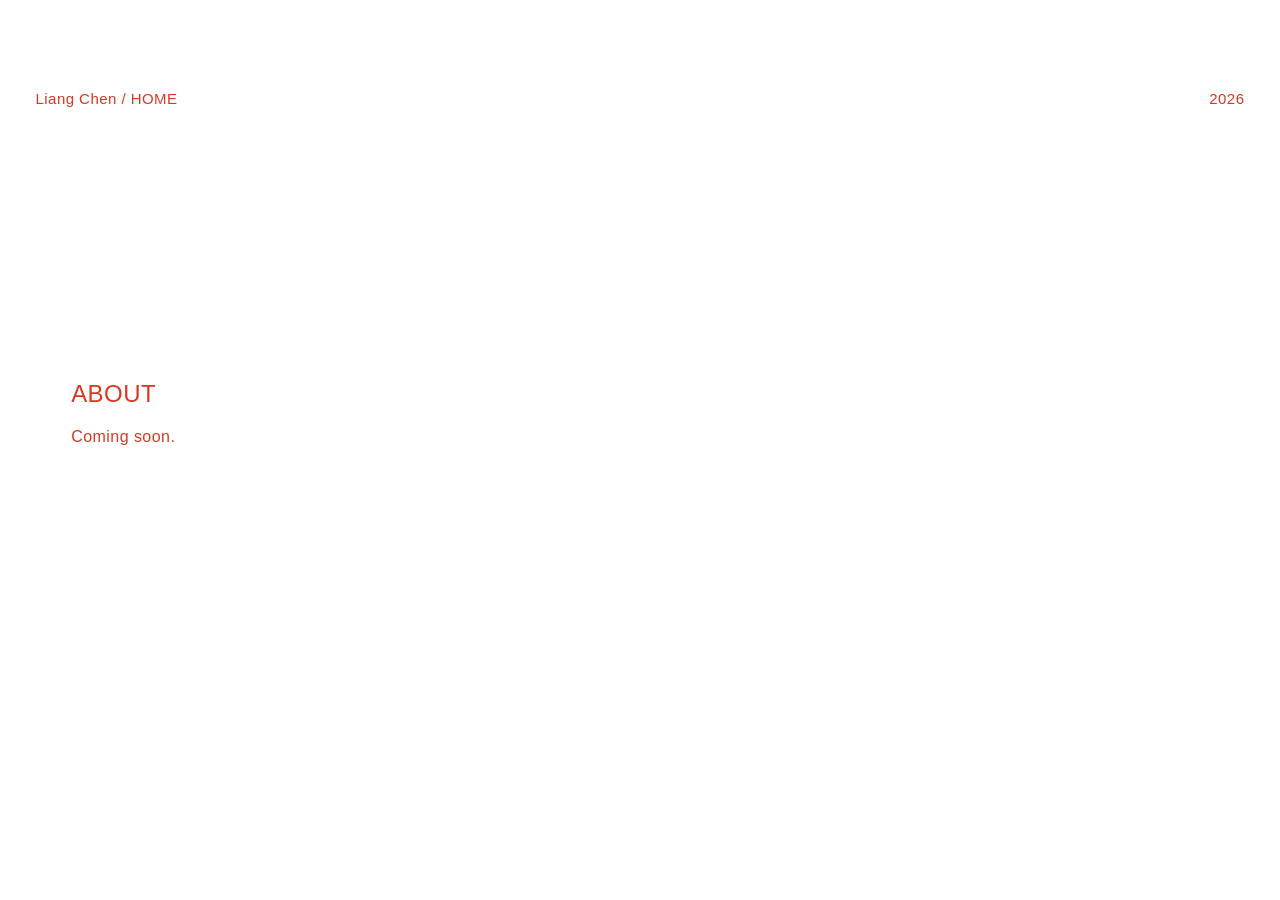
<file: about.html>
<!doctype html><html lang="en"><meta charset="utf-8"><meta name="viewport" content="width=device-width,initial-scale=1"><title>ABOUT — Liang Chen</title><link rel="stylesheet" href="style.css"><body><header><a href="index.html">Liang Chen / HOME</a><span>2026</span></header><section style="position:absolute;top:40%;left:5.56%"><h1 style="font-weight:400">ABOUT</h1><p>Coming soon.</p></section></body></html>
</file>
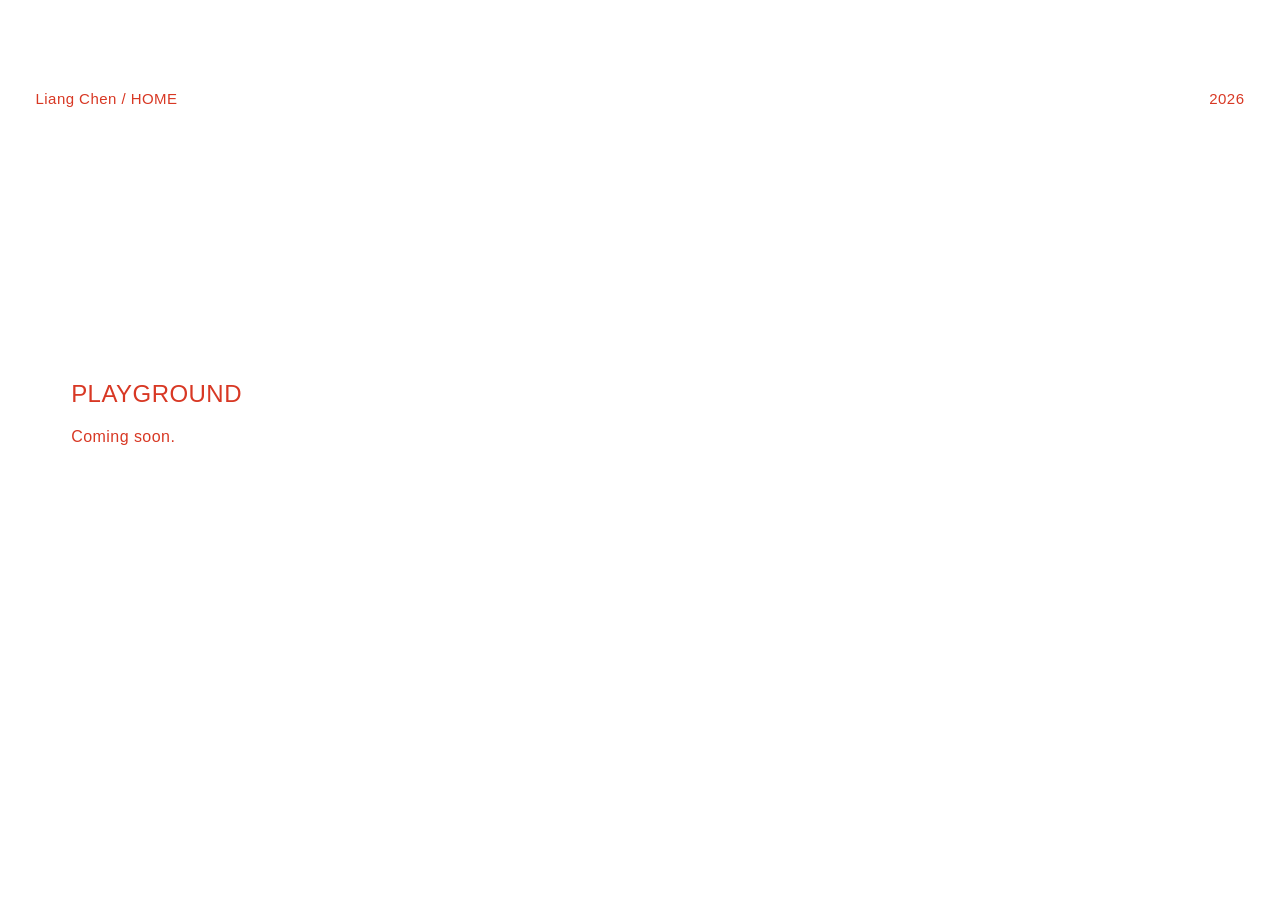
<file: playground.html>
<!doctype html><html lang="en"><meta charset="utf-8"><meta name="viewport" content="width=device-width,initial-scale=1"><title>PLAYGROUND — Liang Chen</title><link rel="stylesheet" href="style.css"><body><header><a href="index.html">Liang Chen / HOME</a><span>2026</span></header><section style="position:absolute;top:40%;left:5.56%"><h1 style="font-weight:400">PLAYGROUND</h1><p>Coming soon.</p></section></body></html>
</file>
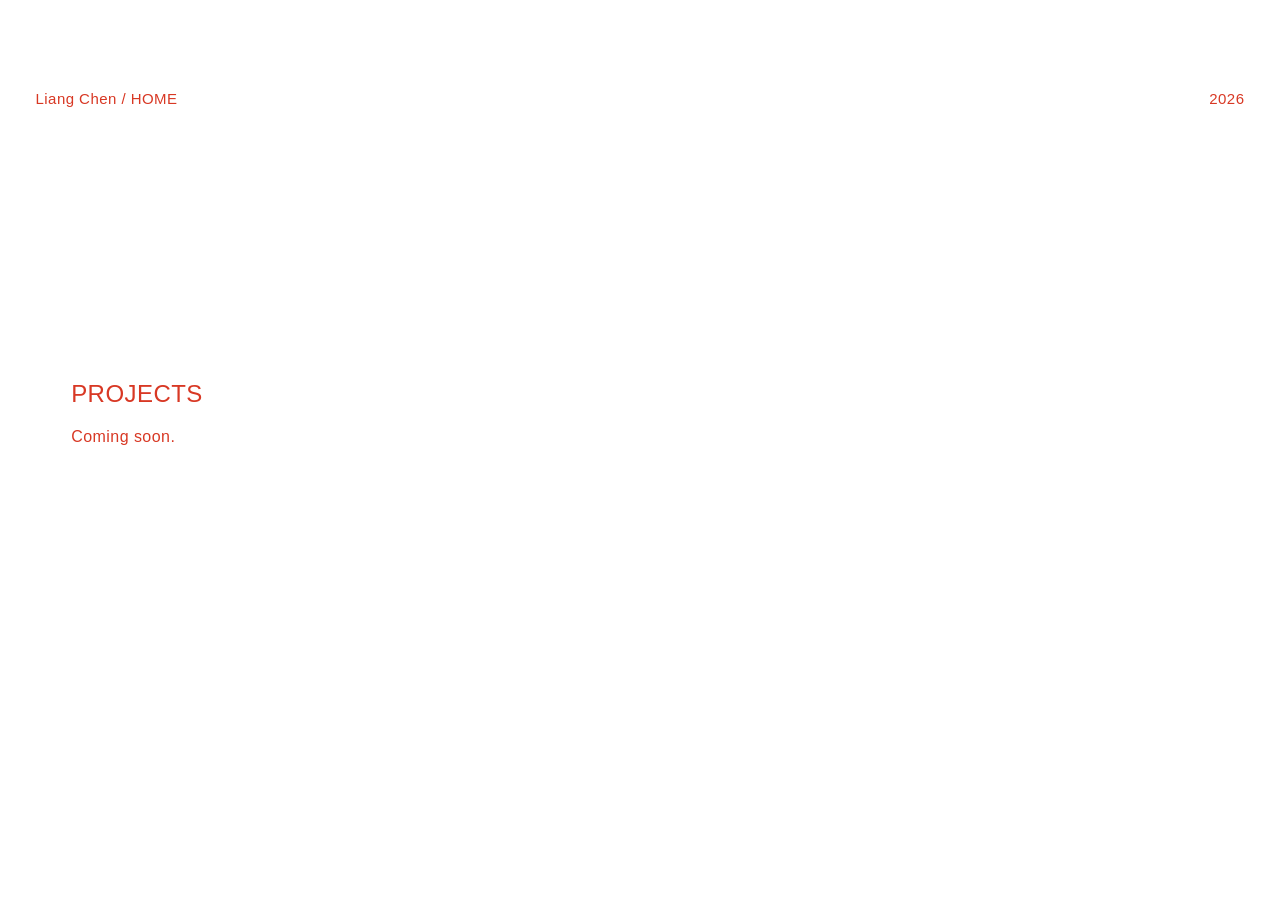
<file: projects.html>
<!doctype html><html lang="en"><meta charset="utf-8"><meta name="viewport" content="width=device-width,initial-scale=1"><title>PROJECTS — Liang Chen</title><link rel="stylesheet" href="style.css"><body><header><a href="index.html">Liang Chen / HOME</a><span>2026</span></header><section style="position:absolute;top:40%;left:5.56%"><h1 style="font-weight:400">PROJECTS</h1><p>Coming soon.</p></section></body></html>
</file>
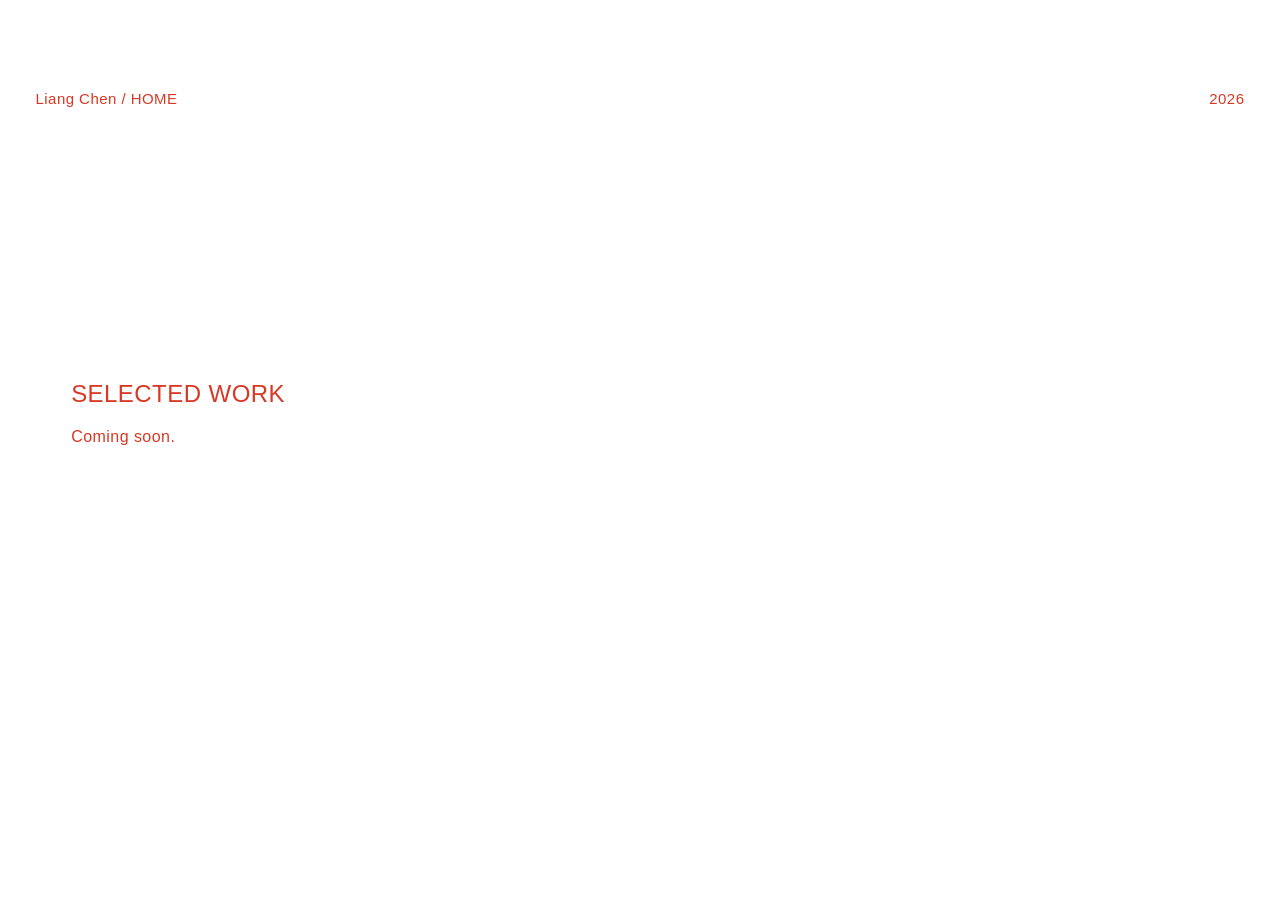
<file: selected-work.html>
<!doctype html><html lang="en"><meta charset="utf-8"><meta name="viewport" content="width=device-width,initial-scale=1"><title>SELECTED WORK — Liang Chen</title><link rel="stylesheet" href="style.css"><body><header><a href="index.html">Liang Chen / HOME</a><span>2026</span></header><section style="position:absolute;top:40%;left:5.56%"><h1 style="font-weight:400">SELECTED WORK</h1><p>Coming soon.</p></section></body></html>
</file>
<file: style.css>
*{box-sizing:border-box}html,body{margin:0;min-height:100%;background:#fff}body{font-family:Helvetica,Arial,sans-serif;color:#D83824;font-size:16px;letter-spacing:.45px;min-height:100svh}header{position:absolute;z-index:3;top:10%;left:5.56%;right:5.56%;display:flex;justify-content:space-between;align-items:flex-start}nav{position:absolute;left:50%;transform:translateX(-50%);text-align:center;display:flex;flex-direction:column;line-height:1.27;white-space:nowrap}a{color:inherit;text-decoration:none}a:hover{text-decoration:underline;text-underline-offset:4px}a:focus-visible{outline:1px solid currentColor;outline-offset:5px}main{position:absolute;inset:0;overflow:hidden}#logo{position:absolute;width:100%;height:auto;left:0;top:24%;filter:url(#melt);will-change:filter}#trail{position:absolute;inset:0;width:100%;height:100%;pointer-events:none;mix-blend-mode:multiply;opacity:.65}.filters{position:absolute;width:0;height:0}footer{position:absolute;z-index:3;bottom:0.8%;left:5.56%;right:5.56%;display:flex;justify-content:space-between;gap:24px} @media(max-width:650px){header{top:6%;font-size:14px}nav{top:65px}#logo{top:36%;width:114%;left:-7%}footer{bottom:4%;font-size:14px;flex-direction:column;gap:12px}footer span{max-width:280px;line-height:1.5}}@media(prefers-reduced-motion:reduce){#logo{filter:none!important}#trail{display:none}}

header{font-size:15px}footer{font-size:13px}

#root>div:first-child{width:100%;height:100%}header,footer{pointer-events:none}header a,footer a{pointer-events:auto}

#logo-fallback{position:absolute;left:0;top:24%;width:100%;height:auto}#root{opacity:0}body.shader-ready #root{opacity:1}body.shader-ready #logo-fallback{visibility:hidden}@media(max-width:650px){#logo-fallback{top:36%;left:-7%;width:114%}}

/* Figma 1440 × 800: 40px side and bottom margins. */
header,footer{left:2.777778%;right:2.777778%;color:#D83824}header{font-size:15px}footer{font-size:13px;bottom:5%}@media(max-width:650px){header,footer{left:20px;right:20px}footer{bottom:24px}}

/* Centre lettering between the navigation and footer. */
#logo-fallback{top:22%}@media(max-width:650px){#logo-fallback{top:34%}}
</file>
